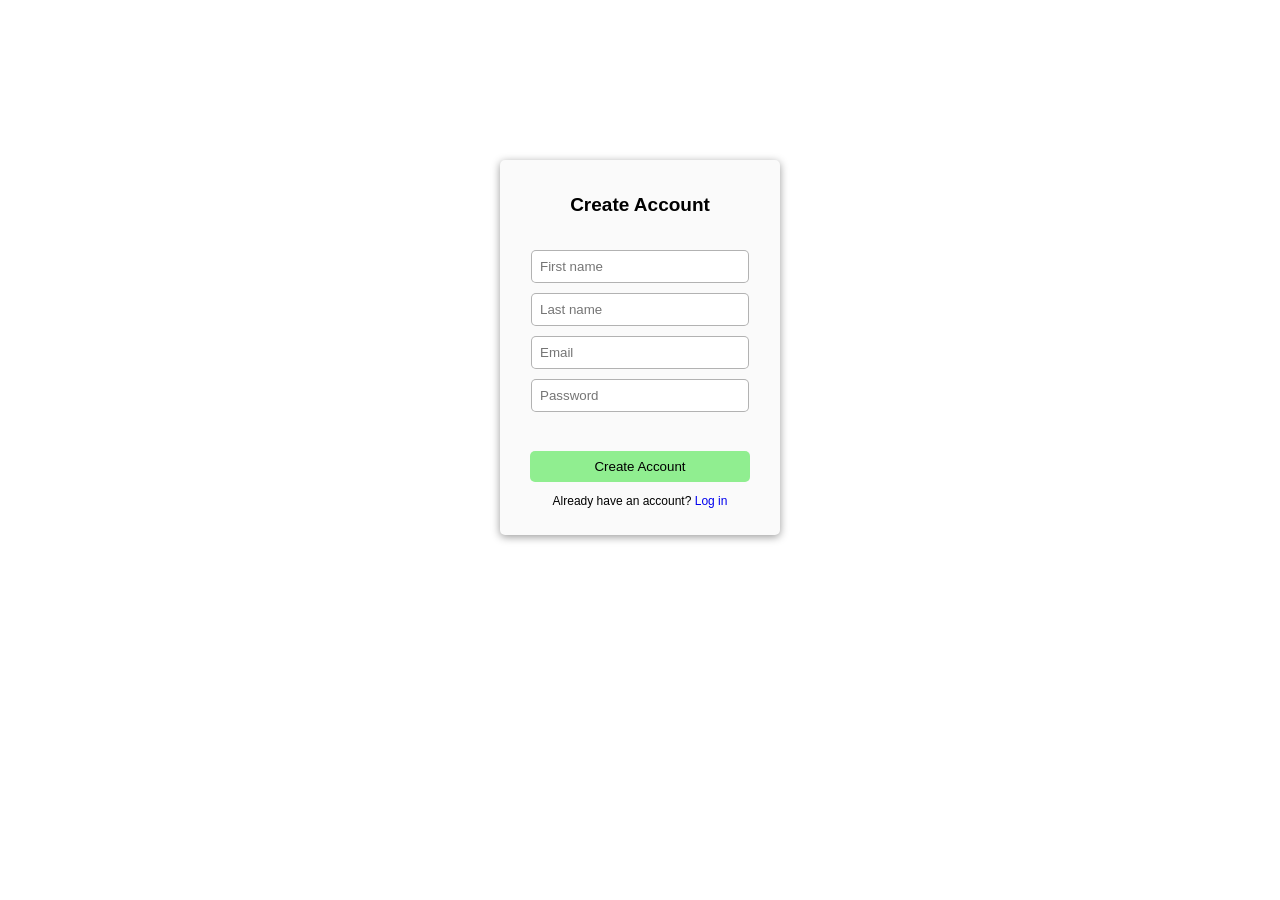
<file: index.html>
<!DOCTYPE html>
<html lang="en">
<head>
    <meta charset="UTF-8">
    <meta name="viewport" content="width=device-width, initial-scale=1.0">
    <link rel="stylesheet" href="login.css">
    <title>Log in or Sign up</title>
</head>
<body>
    <div class="form">
        <div class="container">
            <p class="textHeader">Create Account</p>
            <div class="container-1">
                <input class="name" type="text" placeholder="First name" required>
                <input class="lastName" type="text" placeholder="Last name">
                <input class="email" type="email" placeholder="Email" required unique>
                <input class="password" type="password" placeholder="Password" required>
                <p class="error-msg"></p>
            </div>
            <div class="container-2">
                <button onclick="addUser()" class="btnCreate">Create Account</button>
            </div>
            <div class="container-3">
                <p class="text1">Already have an account? <a href="login.html">Log in</a></p>
            </div>
        </div>
    </div>

<script src="user.js"></script>
</body>
</html>
</file>
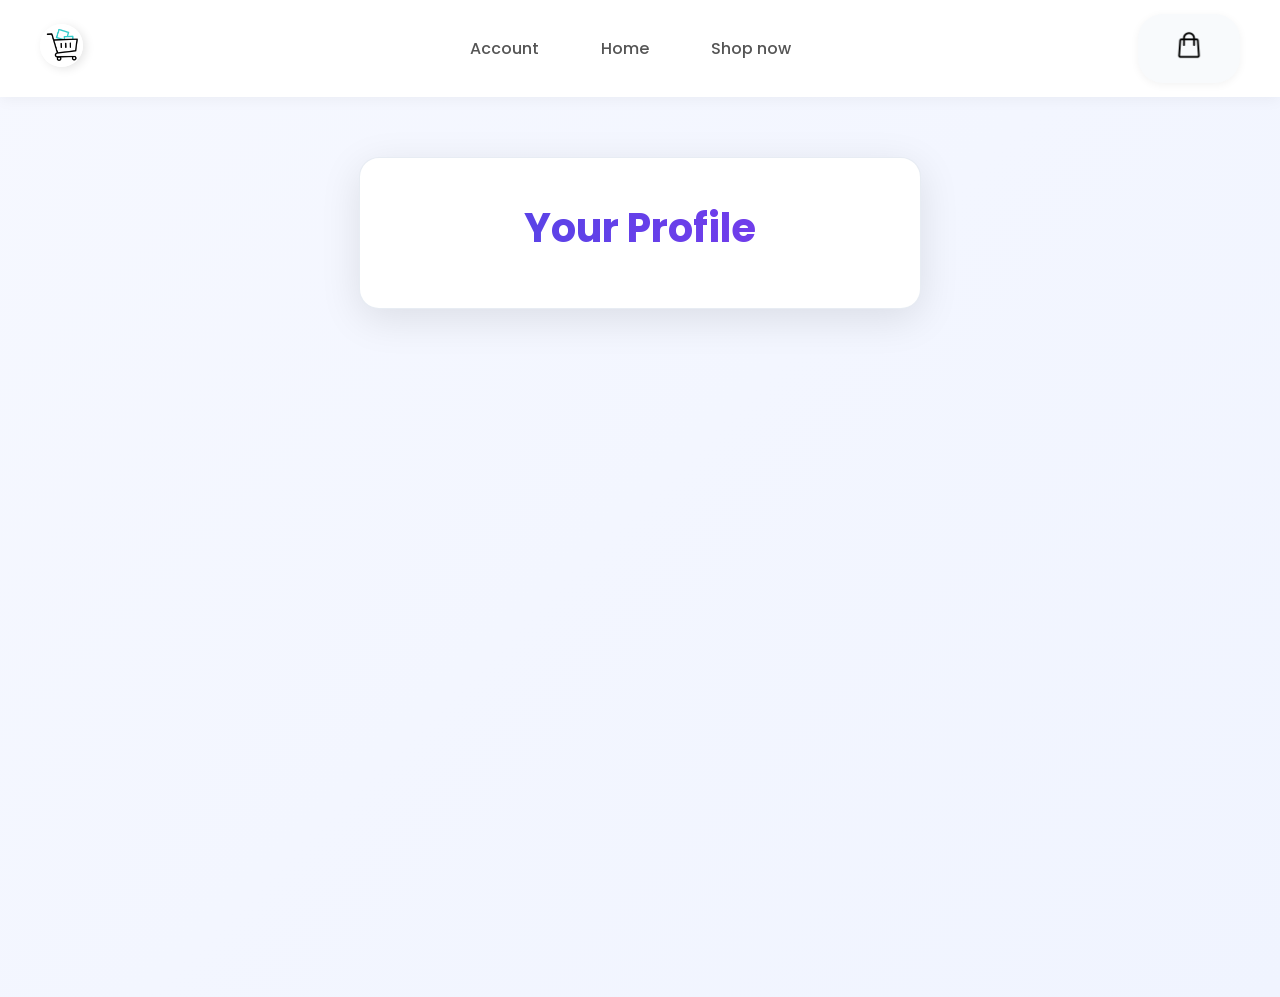
<file: account.html>
<!DOCTYPE html>
<html lang="en">
<head>
    <meta charset="UTF-8">
    <meta name="viewport" content="width=device-width, initial-scale=1.0">
    <link rel="stylesheet" href="account.css">
    <title>My Account</title>
</head>
<body>
    <nav>
        <div class="nav-logo">
            <a href="home.html"><img class="img-logo" src="images/pictures/shopping-cart.gif" alt="logo"></a>
        </div>
        <ul>
            <a class="a" href="account.html"><li>Account</li></a>
            <a class="a" href="home.html"><li>Home</li></a>
            <a class="a" href="shop.html"><li>Shop now</li></a>
        </ul>
        <div class="cart-container">
            <a class="a" href="cart.html"><li><img class="cart-img" src="images/pictures/shopping-bag.png" alt="cart"></li></a>
        </div>
    </nav>

    <main>
        <div class="container">
            <h1 class="header-text">Your Profile</h1>
            
        </div>
    </main>
    
<script src="account.js"></script>
<script src="getUser.js"></script>
<script src="user.js"></script>
</body>
</html>
</file>
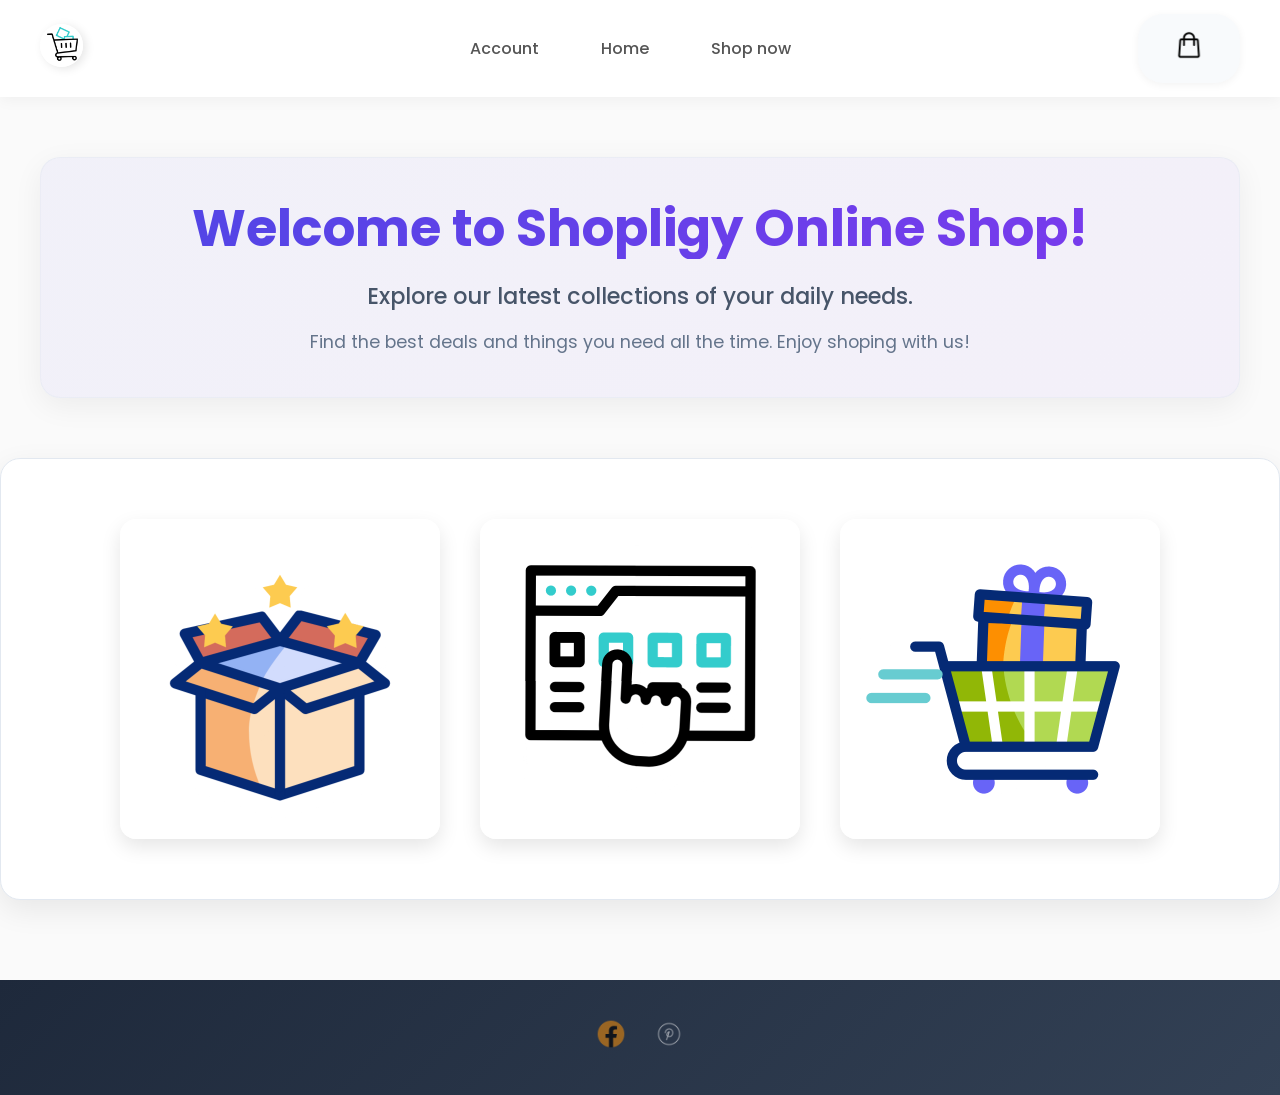
<file: home.html>
<!DOCTYPE html>
<html lang="en">
<head>
    <meta charset="UTF-8">
    <meta name="viewport" content="width=device-width, initial-scale=1.0">
    <link rel="stylesheet" href="style.css">
    <title>Home</title>
</head>
<body>
    <nav>
        <div class="nav-logo">
            <a href="home.html"><img class="img-logo" src="images/pictures/shopping-cart.gif" alt="logo"></a>
        </div>
        <ul>
            <a class="a" href="account.html"><li>Account</li></a>
            <a class="a" href="home.html"><li>Home</li></a>
            <a class="a" href="shop.html"><li>Shop now</li></a>
        </ul>
        <div class="cart-container">
            <a class="a" href="cart.html"><li><img class="cart-img" src="images/pictures/shopping-bag.png" alt="cart"></li></a>
        </div>
    </nav>

    <div class="container">
        <div class="banners">
            <p class="text">Welcome to Shopligy Online Shop!</p>
            <p class="text1">Explore our latest collections of your daily needs.</p>
            <p class="text2">Find the best deals and things you need all the time. Enjoy shoping with us!</p>
        </div>
    </div>

    <div class="container2">
        <div class="images">
            <img class="image1 imageLeft" src="images/pictures/1.gif" alt="">
            <img class="image1 imageCenter" src="images/pictures/2.gif" alt="">
            <img class="image1 imageRight" src="images/pictures/3.gif" alt="">
        </div>
    </div>

    <footer> 
        <div class="container3">
            <a href="https://www.facebook.com/deanmarkk/"><img class="footer-img out" src="images/pictures/fb.png"></a>
            <a href="https://ph.pinterest.com/deansy0718/"><img class="footer-img" src="images/pictures/pinte.png"></a>
        </div>
    </footer>
</body>
</html>
</file>
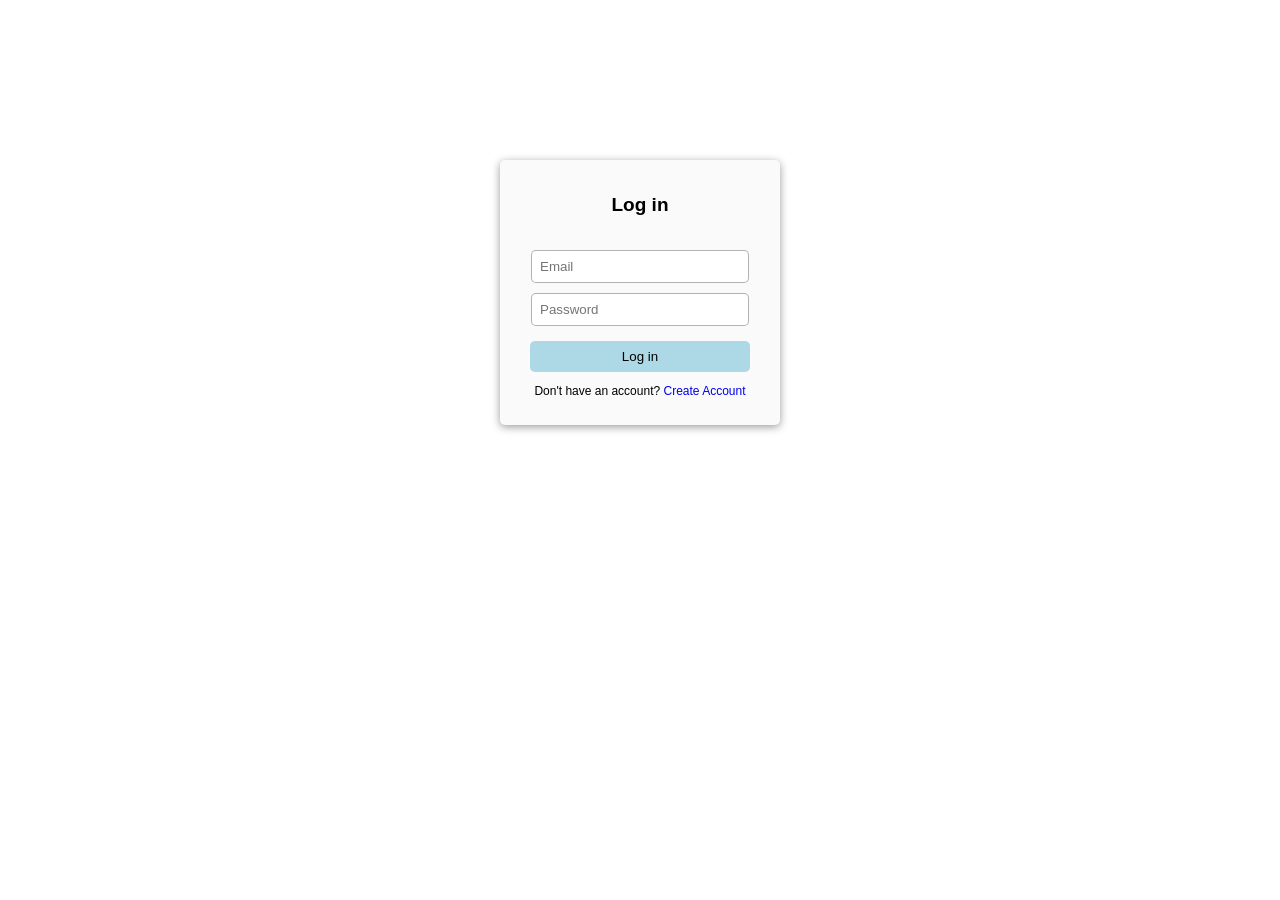
<file: login.html>
<!DOCTYPE html>
<html lang="en">
<head>
    <meta charset="UTF-8">
    <meta name="viewport" content="width=device-width, initial-scale=1.0">
    <link rel="stylesheet" href="login.css">
    <title>Log in or Sign up</title>
</head>
<body>
    <div class="form">
        <div class="container">
            <p class="textHeader">Log in</p>
            <div class="container-1">
                <input class="email" type="email" placeholder="Email" required>
                <input class="password" type="password" placeholder="Password" required>
            </div>
            <div class="container-2">
                <button class="btnLogin" onclick="login()">Log in</button>
            </div>
            <div class="container-3">
                <p class="error-msg"></p>
                <p class="text1">Don't have an account? <a href="index.html">Create Account</a></p>
            </div>
        </div>
    </div>

<script src="user.js"></script>
<script src="getUser.js"></script>
</body>
</html>
</file>
<file: login.css>
body {
    background-color: white;
    margin: 0%;
    font-family: sans-serif;
}

.form {
    display: flex;
    justify-content: center;
    align-items: center;
    margin-top: 160px;
}

.container {
    background-color: rgb(250, 250, 250);
    text-align: center;
    border: none;
    box-shadow: 0px 2px 8px rgba(0, 0, 0, 0.4);
    border-radius: 5px;
    width: 250px;
    padding: 15px;

}

.container-1 {
    padding: 10px;
    display: grid;
    justify-content: center;
    align-items: center;
}

input {
    padding: 8px;
    width: 200px;
    margin: 5px;
    border: 1.5px rgba(0, 0, 0, 0.3) solid;
    border-radius: 5px;
}

.btnCreate {
    background-color: lightgreen;
    cursor: pointer;
    border: none;
    width: 220px;
    padding: 8px;
    border-radius: 5px;
}

a {
    text-decoration: none;
}

.text1 {
    font-size: 12px;
}

.textHeader {
    font-size: 19px;
    font-weight: 600;
}


/*STYLING FOR LOG IN*/
.btnLogin {
    background-color: lightblue;
    cursor: pointer;
    border: none;
    width: 220px;
    padding: 8px;
    border-radius: 5px;
}

.error-msg {
    color: red;
    font-size: 12px;
}
</file>
<file: account.css>
@import url('https://fonts.googleapis.com/css2?family=Montserrat:ital,wght@0,100..900;1,100..900&family=Oswald:wght@200..700&family=Poppins:ital,wght@0,100;0,200;0,300;0,400;0,500;0,600;0,700;0,800;0,900;1,100;1,200;1,300;1,400;1,500;1,600;1,700;1,800;1,900&display=swap');

*{
    scrollbar-width: none;
    -ms-overflow-style: none;
    scroll-behavior: smooth;
}

body {
    margin: 0%;
    font-family: 'poppins', sans-serif;
    background-color: #fafafa;
    color: #333;
    background: linear-gradient(135deg, #f6f8ff 0%, #f0f4ff 100%);
    min-height: 100vh;
}

.img-logo {
    width: 43px;
    border: none;
    border-radius: 100%;
    box-shadow: 3px 2px 10px rgba(0, 0, 0, 0.1);
    transition: transform 0.3s ease;
}

.img-logo:hover {
    transform: rotate(10deg);
}

.cart-img {
    width: 30px;
    transition: transform 0.3s ease;
}

.cart-img:hover {
    transform: scale(1.1);
}

nav {
    box-shadow: 0 2px 15px rgba(0, 0, 0, 0.05);
    background-color: #ffffff;
    text-align: center;
    display: flex;
    justify-content: space-between;
    align-items: center;
    padding: 12px 40px;
    margin: 0%;
    position: sticky;
    top: 0;
    z-index: 100;
    backdrop-filter: blur(10px);
    background-color: rgba(255, 255, 255, 0.95);
}

ul {
    display: flex;
    align-items: center;
    justify-content: center;
    gap: 30px;
}

a, li, ul {
    outline: none;
    text-decoration: none;
    list-style: none;
    color: #555;
    font-weight: 500;
    transition: all 0.3s ease;
}

li {
    padding: 8px 16px;
    border-radius: 20px;
    position: relative;
    overflow: hidden;
}

li::before {
    content: '';
    position: absolute;
    bottom: 0;
    left: 50%;
    transform: translateX(-50%);
    width: 0;
    height: 2px;
    background: linear-gradient(90deg, #4f46e5, #7c3aed);
    transition: width 0.3s ease;
}

li:hover::before {
    width: 80%;
}

li:hover {
    color: #4f46e5;
    background-color: rgba(79, 70, 229, 0.05);
}

.cart-container {
    display: flex;
    justify-content: space-between;
    align-items: center;
    gap: 15px;
    background-color: #f8fafc;
    padding: 8px 20px;
    border-radius: 25px;
    box-shadow: 0 2px 8px rgba(0, 0, 0, 0.05);
    transition: all 0.3s ease;
}

.cart-container:hover {
    box-shadow: 0 4px 12px rgba(0, 0, 0, 0.08);
    transform: translateY(-1px);
}

.cart-container p{
    font-size: 14px;
    font-weight: 600;
    color: #4f46e5;
    background-color: white;
    padding: 4px 10px;
    border-radius: 50%;
    min-width: 24px;
    text-align: center;
    box-shadow: 0 2px 5px rgba(0, 0, 0, 0.1);
}

/* ACCOUNT PAGE STYLES */
main {
    display: flex;
    justify-content: center;
    align-items: flex-start;
    min-height: calc(100vh - 100px);
    padding: 40px 20px;
    margin-top: 20px;
}

.container {
    background: white;
    border-radius: 20px;
    box-shadow: 0 10px 40px rgba(0, 0, 0, 0.1);
    width: 100%;
    max-width: 480px;
    padding: 40px;
    text-align: center;
    border: 1px solid rgba(226, 232, 240, 0.8);
    animation: fadeInUp 0.6s ease-out;
}

@keyframes fadeInUp {
    from {
        opacity: 0;
        transform: translateY(30px);
    }
    to {
        opacity: 1;
        transform: translateY(0);
    }
}

.header-text {
    margin: 0 0 10px 0;
    font-size: 2.5rem;
    font-weight: 700;
    background: linear-gradient(90deg, #4f46e5, #7c3aed);
    -webkit-background-clip: text;
    -webkit-text-fill-color: transparent;
    background-clip: text;
}

.subtitle {
    color: #64748b;
    margin-bottom: 40px;
    font-size: 1.1rem;
    line-height: 1.5;
}

/* PROFILE INFO */
.profile-info {
    text-align: left;
    margin-bottom: 40px;
}

.info-group {
    margin-bottom: 25px;
}

.info-label {
    display: block;
    color: #64748b;
    font-size: 0.9rem;
    font-weight: 600;
    margin-bottom: 8px;
    text-transform: uppercase;
    letter-spacing: 0.5px;
}

.info-value {
    display: block;
    font-size: 1.1rem;
    color: #1e293b;
    font-weight: 500;
    padding: 12px 16px;
    background: #f8fafc;
    border-radius: 10px;
    border: 1px solid #e2e8f0;
    transition: all 0.3s ease;
}

.info-value:hover {
    border-color: #c7d2fe;
    background: #f1f5f9;
}

/* PROFILE IMAGE */
.profile-image-container {
    position: relative;
    width: 120px;
    height: 120px;
    margin: 0 auto 30px;
}

.profile-img {
    width: 100%;
    height: 100%;
    border-radius: 50%;
    object-fit: cover;
    border: 4px solid white;
    box-shadow: 0 8px 25px rgba(0, 0, 0, 0.15);
    transition: all 0.3s ease;
}

.profile-img:hover {
    transform: scale(1.05);
    box-shadow: 0 12px 30px rgba(79, 70, 229, 0.3);
}

.edit-profile-btn {
    position: absolute;
    bottom: 0;
    right: 0;
    background: linear-gradient(135deg, #4f46e5, #7c3aed);
    color: white;
    border: none;
    border-radius: 50%;
    width: 36px;
    height: 36px;
    cursor: pointer;
    display: flex;
    align-items: center;
    justify-content: center;
    box-shadow: 0 4px 15px rgba(79, 70, 229, 0.3);
    transition: all 0.3s ease;
}

.edit-profile-btn:hover {
    transform: scale(1.1) rotate(90deg);
    background: linear-gradient(135deg, #4338ca, #6d28d9);
}

/* STATS CARDS */
.stats-container {
    display: grid;
    grid-template-columns: repeat(auto-fit, minmax(120px, 1fr));
    gap: 20px;
    margin: 30px 0 40px;
}

.stat-card {
    background: linear-gradient(135deg, #f8fafc, #f1f5f9);
    border-radius: 12px;
    padding: 20px;
    text-align: center;
    border: 1px solid #e2e8f0;
    transition: all 0.3s ease;
}

.stat-card:hover {
    transform: translateY(-5px);
    box-shadow: 0 8px 20px rgba(0, 0, 0, 0.1);
    border-color: #c7d2fe;
}

.stat-number {
    font-size: 1.8rem;
    font-weight: 700;
    color: #4f46e5;
    margin: 0 0 5px 0;
}

.stat-label {
    font-size: 0.85rem;
    color: #64748b;
    font-weight: 500;
    text-transform: uppercase;
    letter-spacing: 0.5px;
}

/* BUTTONS */
.btn-group {
    display: flex;
    flex-direction: column;
    gap: 15px;
    margin-top: 30px;
}

.btnLogout {
    background: linear-gradient(135deg, #ef4444, #dc2626);
    border: none;
    color: white;
    border-radius: 12px;
    width: 100%;
    padding: 16px 24px;
    font-size: 1.1rem;
    font-weight: 600;
    cursor: pointer;
    transition: all 0.3s ease;
    position: relative;
    overflow: hidden;
    letter-spacing: 0.5px;
}

.btnLogout::before {
    content: '';
    position: absolute;
    top: 0;
    left: -100%;
    width: 100%;
    height: 100%;
    background: linear-gradient(90deg, transparent, rgba(255, 255, 255, 0.2), transparent);
    transition: left 0.5s ease;
}

.btnLogout:hover::before {
    left: 100%;
}

.btnLogout:hover {
    background: linear-gradient(135deg, #dc2626, #b91c1c);
    transform: translateY(-2px);
    box-shadow: 0 6px 20px rgba(239, 68, 68, 0.3);
}

.btnLogout:active {
    transform: translateY(0);
}

.btn-secondary {
    background: linear-gradient(135deg, #64748b, #475569);
    border: none;
    color: white;
    border-radius: 12px;
    width: 100%;
    padding: 16px 24px;
    font-size: 1.1rem;
    font-weight: 600;
    cursor: pointer;
    transition: all 0.3s ease;
}

.btn-secondary:hover {
    background: linear-gradient(135deg, #475569, #334155);
    transform: translateY(-2px);
    box-shadow: 0 6px 20px rgba(100, 116, 139, 0.3);
}

/* ACCOUNT ACTIONS */
.account-actions {
    margin-top: 40px;
    padding-top: 30px;
    border-top: 1px solid #e2e8f0;
}

.action-title {
    color: #1e293b;
    font-size: 1.2rem;
    margin-bottom: 20px;
    font-weight: 600;
}

.action-list {
    display: flex;
    flex-direction: column;
    gap: 12px;
}

.action-item {
    display: flex;
    align-items: center;
    padding: 12px 16px;
    background: #f8fafc;
    border-radius: 10px;
    color: #475569;
    text-decoration: none;
    transition: all 0.3s ease;
    border: 1px solid transparent;
}

.action-item:hover {
    background: white;
    border-color: #c7d2fe;
    color: #4f46e5;
    transform: translateX(5px);
}

.action-icon {
    width: 20px;
    height: 20px;
    margin-right: 12px;
    opacity: 0.7;
}

.action-item:hover .action-icon {
    opacity: 1;
}

/* PASSWORD FIELD STYLE */
.pass {
    font-family: 'Courier New', monospace;
    letter-spacing: 1px;
    background: repeating-linear-gradient(
        45deg,
        transparent,
        transparent 10px,
        rgba(0, 0, 0, 0.05) 10px,
        rgba(0, 0, 0, 0.05) 20px
    );
}

/* CUSTOM SCROLLBAR */
::-webkit-scrollbar {
    width: 8px;
}

::-webkit-scrollbar-track {
    background: #f1f5f9;
}

::-webkit-scrollbar-thumb {
    background: linear-gradient(180deg, #4f46e5, #7c3aed);
    border-radius: 4px;
}

::-webkit-scrollbar-thumb:hover {
    background: linear-gradient(180deg, #4338ca, #6d28d9);
}

/* RESPONSIVE DESIGN */
@media (max-width: 768px) {
    nav {
        padding: 10px 20px;
    }
    
    ul {
        gap: 15px;
    }
    
    li {
        padding: 6px 12px;
        font-size: 0.9rem;
    }
    
    .container {
        padding: 30px 20px;
        margin: 20px;
    }
    
    .header-text {
        font-size: 2rem;
    }
    
    .stats-container {
        grid-template-columns: 1fr;
        gap: 15px;
    }
    
    .cart-container {
        padding: 6px 15px;
    }
}

@media (max-width: 480px) {
    .container {
        padding: 25px 15px;
    }
    
    .header-text {
        font-size: 1.8rem;
    }
    
    .profile-image-container {
        width: 100px;
        height: 100px;
    }
    
    .btnLogout,
    .btn-secondary {
        padding: 14px 20px;
        font-size: 1rem;
    }
    
    .info-value {
        font-size: 1rem;
        padding: 10px 14px;
    }
}

/* EMPTY STATE STYLES */
.empty-state {
    text-align: center;
    padding: 40px 20px;
    color: #64748b;
}

.empty-icon {
    width: 80px;
    height: 80px;
    opacity: 0.5;
    margin-bottom: 20px;
}

.empty-state h3 {
    color: #475569;
    margin-bottom: 10px;
    font-size: 1.4rem;
}

.empty-state p {
    line-height: 1.6;
    max-width: 400px;
    margin: 0 auto 20px;
}

/* LOADING STATE */
.loading {
    display: flex;
    justify-content: center;
    align-items: center;
    min-height: 300px;
}

.loading::after {
    content: '';
    width: 40px;
    height: 40px;
    border: 3px solid #e2e8f0;
    border-top-color: #4f46e5;
    border-radius: 50%;
    animation: spin 1s linear infinite;
}

@keyframes spin {
    to {
        transform: rotate(360deg);
    }
}
</file>
<file: style.css>
@import url('https://fonts.googleapis.com/css2?family=Montserrat:ital,wght@0,100..900;1,100..900&family=Oswald:wght@200..700&family=Poppins:ital,wght@0,100;0,200;0,300;0,400;0,500;0,600;0,700;0,800;0,900;1,100;1,200;1,300;1,400;1,500;1,600;1,700;1,800;1,900&display=swap');

*{
    scrollbar-width: none;
    -ms-overflow-style: none;
    scroll-behavior: smooth;
}

body {
    margin: 0%;
    font-family: 'poppins', sans-serif;
    background-color: #fafafa;
    color: #333;
}

.img-logo {
    width: 43px;
    border: none;
    border-radius: 100%;
    box-shadow: 3px 2px 10px rgba(0, 0, 0, 0.1);
    transition: transform 0.3s ease;
}

.img-logo:hover {
    transform: rotate(10deg);
}

.cart-img {
    width: 30px;
    transition: transform 0.3s ease;
}

.cart-img:hover {
    transform: scale(1.1);
}

nav {
    box-shadow: 0 2px 15px rgba(0, 0, 0, 0.05);
    background-color: #ffffff;
    text-align: center;
    display: flex;
    justify-content: space-between;
    align-items: center;
    padding: 12px 40px;
    margin: 0%;
    position: sticky;
    top: 0;
    z-index: 100;
    backdrop-filter: blur(10px);
    background-color: rgba(255, 255, 255, 0.95);
}

ul {
    display: flex;
    align-items: center;
    justify-content: center;
    gap: 30px;
}

a, li, ul {
    outline: none;
    text-decoration: none;
    list-style: none;
    color: #555;
    font-weight: 500;
    transition: all 0.3s ease;
}

li {
    padding: 8px 16px;
    border-radius: 20px;
    position: relative;
    overflow: hidden;
}

li::before {
    content: '';
    position: absolute;
    bottom: 0;
    left: 50%;
    transform: translateX(-50%);
    width: 0;
    height: 2px;
    background: linear-gradient(90deg, #4f46e5, #7c3aed);
    transition: width 0.3s ease;
}

li:hover::before {
    width: 80%;
}

li:hover {
    color: #4f46e5;
    background-color: rgba(79, 70, 229, 0.05);
}

.cart-container {
    display: flex;
    justify-content: space-between;
    align-items: center;
    gap: 15px;
    background-color: #f8fafc;
    padding: 8px 20px;
    border-radius: 25px;
    box-shadow: 0 2px 8px rgba(0, 0, 0, 0.05);
    transition: all 0.3s ease;
}

.cart-container:hover {
    box-shadow: 0 4px 12px rgba(0, 0, 0, 0.08);
    transform: translateY(-1px);
}

.cart-container p{
    font-size: 14px;
    font-weight: 600;
    color: #4f46e5;
    background-color: white;
    padding: 4px 10px;
    border-radius: 50%;
    min-width: 24px;
    text-align: center;
    box-shadow: 0 2px 5px rgba(0, 0, 0, 0.1);
}

/* HOMEPAGE SPECIFIC STYLES */
.container {
    max-width: 1200px;
    margin: 60px auto 40px;
    padding: 0 20px;
    text-align: center;
}

.banners {
    margin-bottom: 60px;
    padding: 40px;
    background: linear-gradient(135deg, rgba(79, 70, 229, 0.05) 0%, rgba(124, 58, 237, 0.05) 100%);
    border-radius: 20px;
    box-shadow: 0 8px 30px rgba(0, 0, 0, 0.06);
    border: 1px solid rgba(226, 232, 240, 0.5);
}

.text {
    font-size: 3.2rem;
    font-weight: 700;
    margin: 0 0 20px 0;
    background: linear-gradient(90deg, #4f46e5, #7c3aed);
    -webkit-background-clip: text;
    -webkit-text-fill-color: transparent;
    background-clip: text;
    line-height: 1.2;
}

.text1 {
    font-size: 1.4rem;
    color: #475569;
    margin: 0 0 15px 0;
    font-weight: 500;
}

.text2 {
    font-size: 1.1rem;
    color: #64748b;
    margin: 0;
    max-width: 700px;
    margin: 0 auto;
    line-height: 1.6;
}

/* FEATURED IMAGES SECTION */
.container2 {
    background: white;
    border-radius: 20px;
    box-shadow: 0 10px 30px rgba(0, 0, 0, 0.08);
    margin: 60px auto;
    padding: 60px 40px;
    max-width: 1200px;
    border: 1px solid #e2e8f0;
}

.images {
    display: flex;
    justify-content: center;
    align-items: center;
    gap: 40px;
    flex-wrap: wrap;
}

.image-container {
    position: relative;
    overflow: hidden;
    border-radius: 16px;
    transition: all 0.4s ease;
}

.image1 {
    width: 320px;
    height: 320px;
    object-fit: cover;
    border-radius: 16px;
    transition: all 0.4s ease;
    box-shadow: 0 8px 20px rgba(0, 0, 0, 0.1);
}

.image-container:hover {
    transform: translateY(-10px);
}

.image-container:hover .image1 {
    transform: scale(1.05);
}

.image-overlay {
    position: absolute;
    bottom: 0;
    left: 0;
    right: 0;
    background: linear-gradient(to top, rgba(0,0,0,0.7), transparent);
    color: white;
    padding: 20px;
    transform: translateY(100%);
    transition: transform 0.3s ease;
    border-bottom-left-radius: 16px;
    border-bottom-right-radius: 16px;
}

.image-container:hover .image-overlay {
    transform: translateY(0);
}

.image-title {
    font-size: 1.1rem;
    font-weight: 600;
    margin: 0;
}

.image-subtitle {
    font-size: 0.9rem;
    opacity: 0.9;
    margin: 5px 0 0 0;
}

/* FOOTER STYLES */
footer {
    background: linear-gradient(135deg, #1e293b 0%, #334155 100%);
    color: white;
    padding: 40px 0;
    margin-top: 80px;
}

.container3 {
    max-width: 1200px;
    margin: 0 auto;
    display: flex;
    justify-content: center;
    align-items: center;
    gap: 30px;
    padding: 0 20px;
}

.footer-img {
    width: 28px;
    height: 28px;
    transition: all 0.3s ease;
    filter: brightness(1) invert(1);
    opacity: 0.6;
}

.footer-img:hover {
    transform: translateY(-3px) scale(1.1);
    opacity: 1;
}

.out {
    transform: scale(0.95);
}

/* CUSTOM SCROLLBAR */
::-webkit-scrollbar {
    width: 8px;
}

::-webkit-scrollbar-track {
    background: #f1f5f9;
}

::-webkit-scrollbar-thumb {
    background: linear-gradient(180deg, #4f46e5, #7c3aed);
    border-radius: 4px;
}

::-webkit-scrollbar-thumb:hover {
    background: linear-gradient(180deg, #4338ca, #6d28d9);
}

/* RESPONSIVE DESIGN */
@media (max-width: 1024px) {
    .image1 {
        width: 280px;
        height: 280px;
    }
    
    .text {
        font-size: 2.8rem;
    }
}

@media (max-width: 768px) {
    nav {
        padding: 10px 20px;
    }
    
    ul {
        gap: 15px;
    }
    
    li {
        padding: 6px 12px;
        font-size: 0.9rem;
    }
    
    .text {
        font-size: 2.2rem;
    }
    
    .text1 {
        font-size: 1.2rem;
    }
    
    .text2 {
        font-size: 1rem;
    }
    
    .container2 {
        padding: 40px 20px;
    }
    
    .image1 {
        width: 250px;
        height: 250px;
    }
    
    .cart-container {
        padding: 6px 15px;
    }
}

@media (max-width: 640px) {
    .images {
        flex-direction: column;
        gap: 30px;
    }
    
    .image1 {
        width: 100%;
        max-width: 300px;
        height: 300px;
    }
    
    .banners {
        padding: 30px 20px;
    }
    
    .text {
        font-size: 1.8rem;
    }
    
    .text1 {
        font-size: 1.1rem;
    }
}

/* ANIMATIONS */
@keyframes fadeIn {
    from {
        opacity: 0;
        transform: translateY(20px);
    }
    to {
        opacity: 1;
        transform: translateY(0);
    }
}

.banners {
    animation: fadeIn 0.8s ease-out;
}

.container2 {
    animation: fadeIn 1s ease-out 0.2s both;
}

/* ENHANCED CARDS FOR FUTURE USE */
.feature-cards {
    display: grid;
    grid-template-columns: repeat(auto-fit, minmax(300px, 1fr));
    gap: 30px;
    margin: 60px auto;
}

.feature-card {
    background: white;
    border-radius: 16px;
    padding: 30px;
    text-align: center;
    box-shadow: 0 6px 20px rgba(0, 0, 0, 0.08);
    transition: all 0.3s ease;
    border: 1px solid #e2e8f0;
}

.feature-card:hover {
    transform: translateY(-5px);
    box-shadow: 0 12px 25px rgba(79, 70, 229, 0.15);
    border-color: #c7d2fe;
}

.feature-icon {
    width: 60px;
    height: 60px;
    margin: 0 auto 20px;
    background: linear-gradient(135deg, #4f46e5, #7c3aed);
    border-radius: 12px;
    display: flex;
    align-items: center;
    justify-content: center;
    color: white;
    font-size: 1.5rem;
}

.feature-card h3 {
    color: #1e293b;
    margin: 0 0 10px 0;
    font-size: 1.3rem;
}

.feature-card p {
    color: #64748b;
    line-height: 1.6;
    margin: 0;
}
</file>
